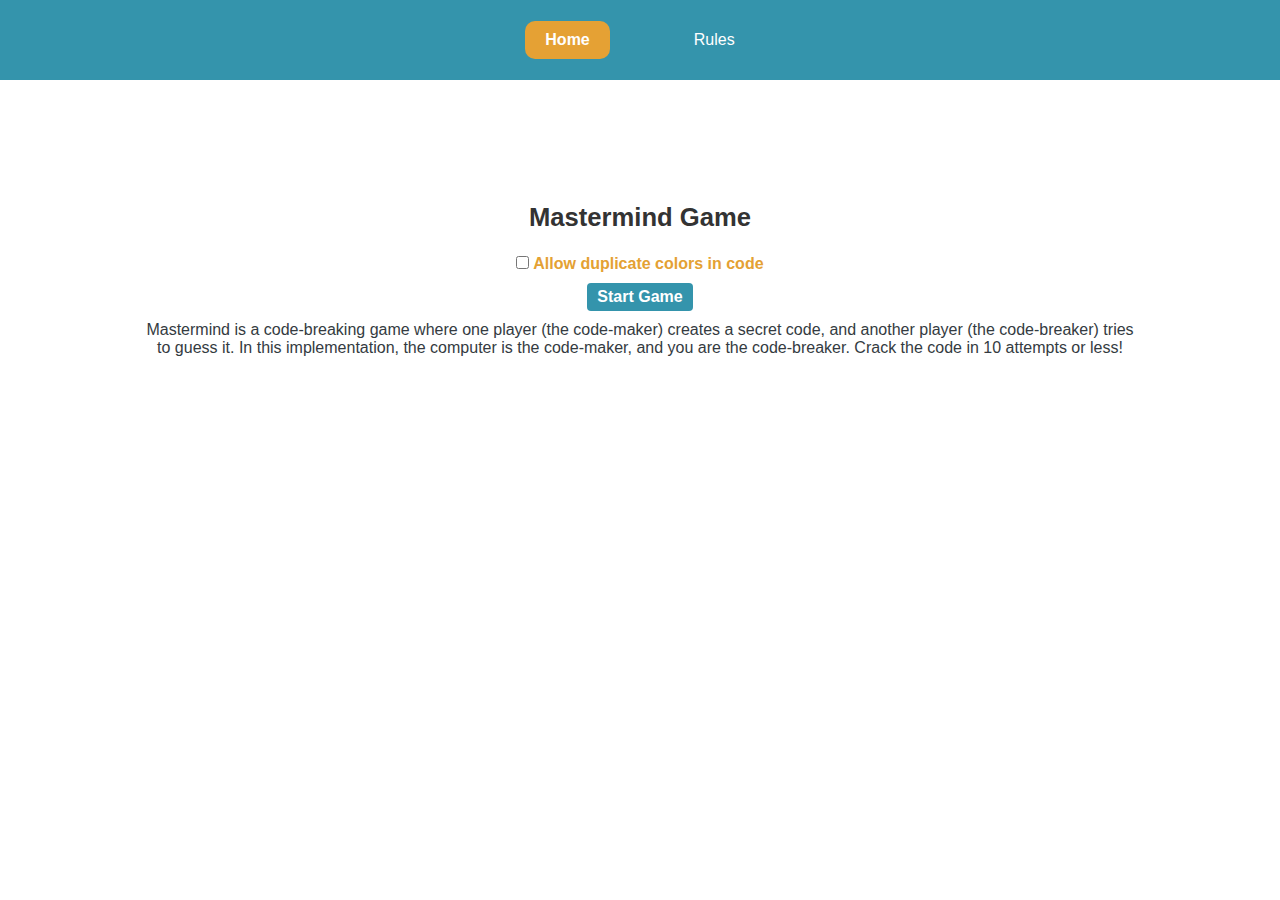
<file: index.html>
<!DOCTYPE html>
<html lang="en">
  <head>
    <meta charset="UTF-8" />
    <meta name="viewport" content="width=device-width, initial-scale=1.0" />
    <link rel="stylesheet" href="styles.css" />
    <link rel="stylesheet" href="./game.css" />
    <title>MasterMind Game</title>
  </head>
  <body>
    <header>
      <nav>
        <a
          href="./index.html"
          style="background-color: hsl(37, 77%, 55%); font-weight: 800"
          >Home</a
        >
        <a href="./rules.html">Rules</a>
      </nav>
    </header>
    <main>
      <div class="main-container">
        <h1>Mastermind Game</h1>
        <div id="options">
          <label>
            <input type="checkbox" id="allow-duplicates" />
            Allow duplicate colors in code
          </label>
        </div>
        <button class="startBtn" id="start-game">Start Game</button>
        <p>
          Mastermind is a code-breaking game where one player (the code-maker)
          creates a secret code, and another player (the code-breaker) tries to
          guess it. In this implementation, the computer is the code-maker, and
          you are the code-breaker. Crack the code in 10 attempts or less!
        </p>
      </div>
    </main>

    <script>
      document.getElementById("start-game").addEventListener("click", () => {
        const allowDuplicates =
          document.getElementById("allow-duplicates").checked;
        window.location.href = `./game.html?duplicates=${allowDuplicates}`;
      });
    </script>
  </body>
</html>
</file>
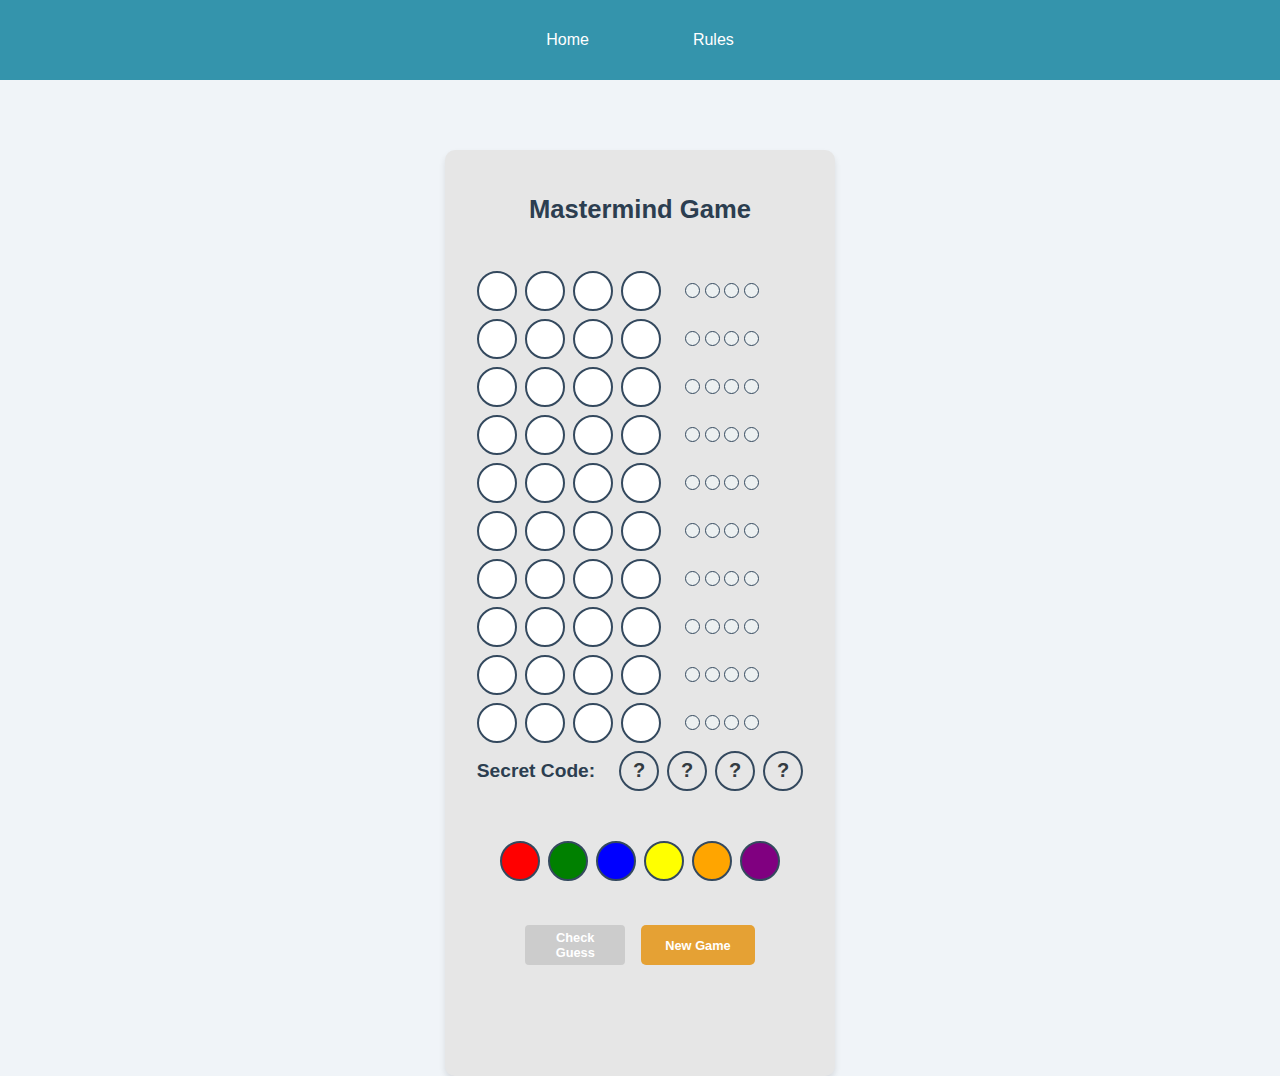
<file: game.html>
<!DOCTYPE html>
<html lang="en">
  <head>
    <meta charset="UTF-8" />
    <meta name="viewport" content="width=device-width, initial-scale=1.0" />
    <link rel="stylesheet" href="./game.css" />
    <link rel="stylesheet" href="./styles.css" />
    <title>Mastermind Game</title>
    <style>
      body {
        font-family: "Arial", sans-serif;
        margin: 0;
        padding: 0;
        background-color: #f0f4f8;
        display: flex;
        flex-direction: column;
        min-height: 100vh;
      }

      .container {
        max-width: 800px;
        margin: 2rem auto;
        padding: 2rem;
        background-color: hsl(0, 0%, 90%);
        border-radius: 10px;
        box-shadow: 0 4px 6px rgba(0, 0, 0, 0.1);
        text-align: center;
      }
      h1 {
        color: #2c3e50;
        margin-bottom: 1.5rem;
      }
      #board {
        display: flex;
        flex-direction: column;
        gap: 0.5rem;
        margin-bottom: 1.5rem;
      }
      .row {
        display: flex;
        align-items: center;
        gap: 0.5rem;
      }
      .peg {
        width: 40px;
        height: 40px;
        border-radius: 50%;
        border: 2px solid #34495e;
        background-color: white;
        cursor: pointer;
        transition: transform 0.2s;
      }
      .peg:hover {
        transform: scale(1.1);
      }
      .code-peg {
        width: 40px;
        height: 40px;
        border-radius: 50%;
        border: 2px solid #34495e;
        display: flex;
        align-items: center;
        justify-content: center;
        font-size: 20px;
        font-weight: bold;
      }
      .code-display {
        justify-content: flex-start;
        align-items: center;
        gap: 0.5rem;
      }
      .code-label {
        font-size: 1.2rem;
        font-weight: bold;
        color: #2c3e50;
        margin-right: 1rem;
      }
      .feedback {
        display: flex;
        gap: 0.3rem;
        margin-left: 1rem;
      }
      .feedback-peg {
        width: 15px;
        height: 15px;
        border-radius: 50%;
        border: 1px solid #34495e;
        background-color: #ecf0f1;
      }
      #color-choices {
        display: flex;
        justify-content: center;
        gap: 0.5rem;
        margin-bottom: 1.5rem;
      }
      .color-choice {
        width: 40px;
        height: 40px;
        border-radius: 50%;
        border: 2px solid #34495e;
        cursor: pointer;
        transition: transform 0.2s, border-color 0.2s;
      }
      .color-choice:hover {
        transform: scale(1.1);
      }
      .color-choice.selected {
        border-color: #e74c3c;
        transform: scale(1.1);
      }
      button {
        padding: 0.75rem 1.5rem;
        background-color: hsl(37, 77%, 55%);
        color: white;
        border: none;
        border-radius: 5px;
        font-weight: bold;
        cursor: pointer;
        transition: background-color 0.3s;
        margin: 0.5rem;
      }
      button:hover {
        background-color: hsl(37, 77%, 45%);
      }
      button:disabled {
        background-color: #bdc3c7;
        cursor: not-allowed;
      }
      #message {
        margin-top: 1rem;
        font-size: 1.2rem;
        color: #2c3e50;
        min-height: 1.5em;
      }
      .modal {
        display: none;
        position: fixed;
        top: 0;
        left: 0;
        width: 100%;
        height: 100%;
        background-color: rgba(0, 0, 0, 0.5);
        justify-content: center;
        align-items: center;
        z-index: 1000;
      }
      .modal-content {
        background-color: white;
        padding: 2rem;
        border-radius: 10px;
        text-align: center;
        box-shadow: 0 4px 6px rgba(0, 0, 0, 0.1);
        max-width: 400px;
        width: 90%;
      }
      .modal-content p {
        margin-bottom: 1.5rem;
        color: #2c3e50;
        font-size: 1.1rem;
      }
      .modal-buttons {
        display: flex;
        justify-content: center;
        gap: 1rem;
      }
    </style>
  </head>
  <body>
    <header>
      <nav>
        <a href="./index.html">Home</a>
        <a href="./rules.html">Rules</a>
      </nav>
    </header>
    <main>
      <div class="container">
        <h1>Mastermind Game</h1>
        <div id="board">
          <div class="row code-display">
            <span class="code-label">Secret Code:</span>
          </div>
        </div>
        <div id="color-choices">
          <div
            class="color-choice"
            style="background-color: red"
            data-color="red"
          ></div>
          <div
            class="color-choice"
            style="background-color: green"
            data-color="green"
          ></div>
          <div
            class="color-choice"
            style="background-color: blue"
            data-color="blue"
          ></div>
          <div
            class="color-choice"
            style="background-color: yellow"
            data-color="yellow"
          ></div>
          <div
            class="color-choice"
            style="background-color: orange"
            data-color="orange"
          ></div>
          <div
            class="color-choice"
            style="background-color: purple"
            data-color="purple"
          ></div>
        </div>
        <div style="display: flex">
          <button id="check-guess" disabled>Check Guess</button>
          <button id="new-game">New Game</button>
        </div>
        <div id="message"></div>
      </div>
      <div id="duplicates-modal" class="modal">
        <div class="modal-content">
          <p>Do you want to allow duplicate colors in the secret code?</p>
          <div class="modal-buttons">
            <button id="modal-yes">Yes</button>
            <button id="modal-no">No</button>
          </div>
        </div>
      </div>
    </main>

    <script src="index.js"></script>
  </body>
</html>
</file>
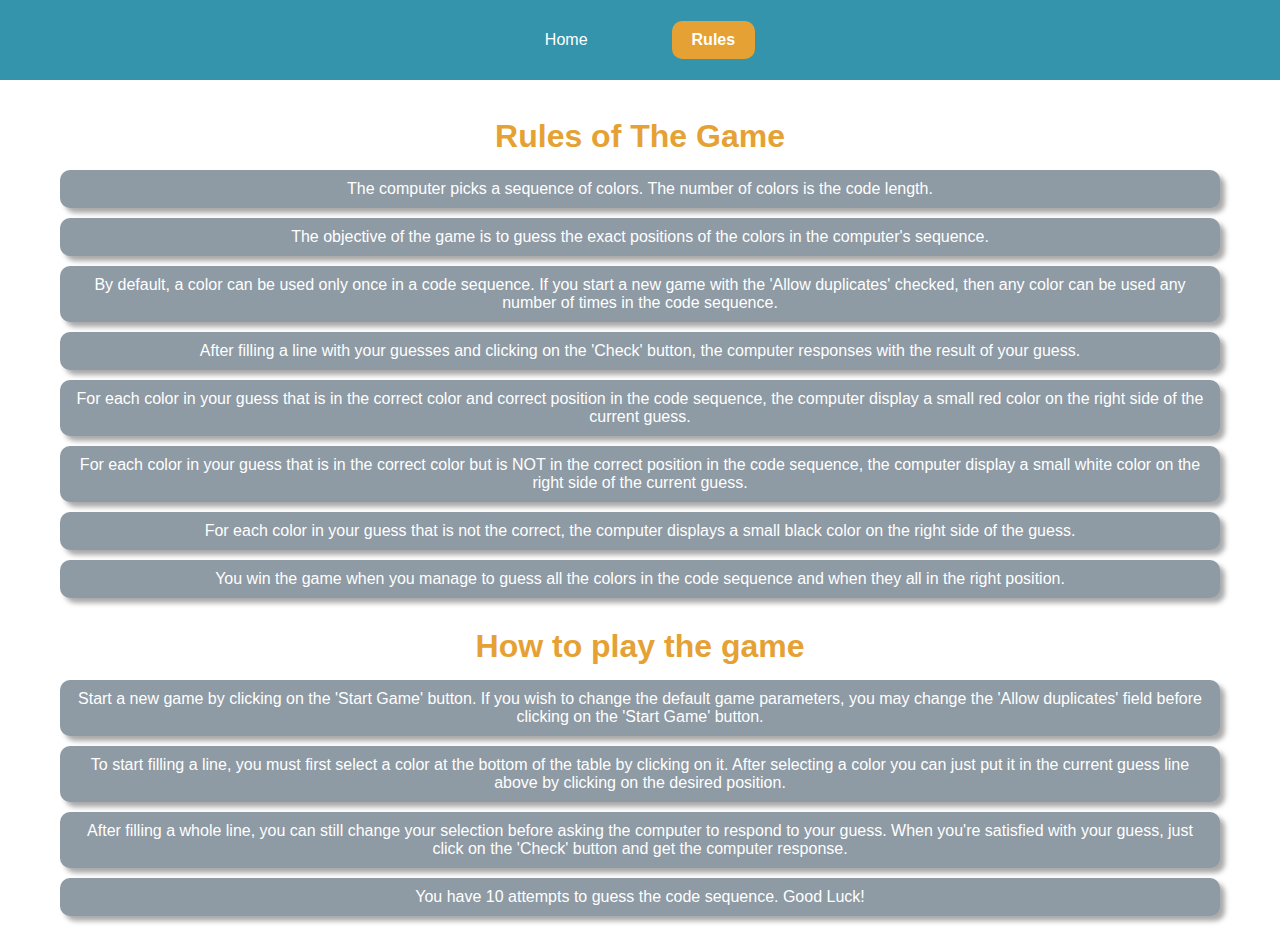
<file: rules.html>
<!DOCTYPE html>
<html lang="en">
  <head>
    <meta charset="UTF-8" />
    <meta name="viewport" content="width=device-width, initial-scale=1.0" />
    <link rel="stylesheet" href="styles.css" />
    <title>MasterMind Game</title>
  </head>
  <body>
    <header>
      <nav>
        <a href="./index.html">Home</a>
        <a
          href="./rules.html"
          style="background-color: hsl(37, 77%, 55%); font-weight: 800"
          >Rules</a
        >
      </nav>
    </header>
    <main>
      <div class="rules-container">
        <h1>Rules of The Game</h1>
        <ul>
          <li>
            The computer picks a sequence of colors. The number of colors is the
            code length.
          </li>

          <li>
            The objective of the game is to guess the exact positions of the
            colors in the computer's sequence.
          </li>

          <li>
            By default, a color can be used only once in a code sequence. If you
            start a new game with the 'Allow duplicates' checked, then any color
            can be used any number of times in the code sequence.
          </li>

          <li>
            After filling a line with your guesses and clicking on the 'Check'
            button, the computer responses with the result of your guess.
          </li>
          <li>
            For each color in your guess that is in the correct color and
            correct position in the code sequence, the computer display a small
            red color on the right side of the current guess.
          </li>
          <li>
            For each color in your guess that is in the correct color but is NOT
            in the correct position in the code sequence, the computer display a
            small white color on the right side of the current guess.
          </li>
          <li>
            For each color in your guess that is not the correct, the computer
            displays a small black color on the right side of the guess.
          </li>
          <li>
            You win the game when you manage to guess all the colors in the code
            sequence and when they all in the right position.
          </li>
        </ul>
      </div>
      <div class="rules-container" style="margin-top: 20px">
        <h1>How to play the game</h1>
        <ul>
          <li>
            Start a new game by clicking on the 'Start Game' button. If you wish
            to change the default game parameters, you may change the 'Allow
            duplicates' field before clicking on the 'Start Game' button.
          </li>

          <li>
            To start filling a line, you must first select a color at the bottom
            of the table by clicking on it. After selecting a color you can just
            put it in the current guess line above by clicking on the desired
            position.
          </li>

          <li>
            After filling a whole line, you can still change your selection
            before asking the computer to respond to your guess. When you're
            satisfied with your guess, just click on the 'Check' button and get
            the computer response.
          </li>

          <li>You have 10 attempts to guess the code sequence. Good Luck!</li>
        </ul>
      </div>
    </main>
  </body>
</html>
</file>
<file: styles.css>
* {
  font-family: "Lucida Sans", "Lucida Sans Regular", "Lucida Grande",
    "Lucida Sans Unicode", Geneva, Verdana, sans-serif;
  margin: 0;
  padding: 0;
  box-sizing: border-box;
  color: rgb(52, 59, 65);
  background-color: unset;
}
header {
  background-color: rgb(52, 148, 172);
  padding: auto;
  height: clamp(5rem, 8vh, 10rem);
  display: flex;
  align-items: center;
  justify-content: center;
  /* box-shadow: 0px 5px 5xp rgb(52, 148, 172); */
}
nav {
  display: flex;
  justify-content: center;
  gap: 5vw;
  background-color: unset;
  align-items: center;
}
nav a {
  text-decoration: none;
  color: white;
  font-size: medium;
  background-color: unset;
  font-weight: 500;
  border-radius: 10px;
  padding: 10px 20px;
  cursor: pointer;
}
nav a:hover {
  background-color: hsl(37, 77%, 55%);
}

nav a:active {
  background-color: hsl(37, 77%, 65%);
}

main {
  align-items: center;
  height: 80dvh;
  gap: 1rem;
  margin: 0 auto;
  width: auto;
  padding: 3vw;
  text-align: center;
}
.main-heading {
  font-size: 10vw;
}
.startBtn {
  padding: 10px 20px;
  border-radius: 10px;
  background-color: hsl(37, 77%, 55%);
  border: none;
  cursor: pointer;
  max-width: fit-content;
  align-self: center;
  color: white;
  font-size: larger;
  font-weight: 600;
  text-decoration: none;
}
.startBtn:hover {
  background-color: hsl(37, 77%, 55%);
}

.startBtn:active {
  background-color: hsl(37, 77%, 65%);
}
.main-container {
  background-color: white;
  border-radius: 10px;
  padding-inline: 8vw;
  padding-block: 8vh;
  display: flex;
  flex-direction: column;
  gap: 10px;
  max-width: 1200px;
  margin: 0 auto;
}
main div p {
  background-color: white;
}

.rules-container {
  display: flex;
  flex-direction: column;
  max-width: 1200px;
  margin: 0 auto;
  padding-inline: min(20px, 30px);
}

.rules-container h1 {
  margin-bottom: 15px;
  color: hsl(37, 77%, 55%);
}
.rules-container ul {
  list-style: upper-roman;
}
.rules-container ul li {
  margin-bottom: 10px;
  background-color: hsl(208, 11%, 60%);
  color: white;
  padding: 10px;
  border-radius: 10px;
  box-shadow: 5px 5px 5px #00000056;
  /* font-size: large; */
}
</file>
<file: game.css>
.container {
  /* display: grid;
  grid-template-columns: 1fr; */
  display: flex;
  flex-direction: column;
  align-items: center;
  gap: 1vw;
  max-width: 50vw;
  padding: 1vw;
  border-radius: 0.5vw;
  box-shadow: 0 0 0.5vw rgba(0, 0, 0, 0.1);
}
h1 {
  font-size: 2vw;
  color: #333;
  text-align: center;
  margin: 1vw 0;
}

#options {
  display: flex;
  flex-direction: column;
  justify-content: center;
  align-items: center;
  gap: 1vw;
  font-size: 1vw;
  color: #333;
}
#options label {
  font-size: 16px;
  font-weight: 600;
  color: #e4a133;
}

#options label {
  accent-color: #e4a133;
}

#board {
  display: grid;
  justify-content: center;
  margin-block: 10px;
  gap: 0.5vw;
}

.row {
  display: flex;
  align-items: center;
  gap: 0.5vw;
}

.peg {
  width: 2.5vw;
  height: 2.5vw;
  border-radius: 50%;
  border: 0.1vw solid #333;
  background-color: white;
  cursor: pointer;
}

.feedback {
  display: flex;
  gap: 0.25vw;
}

.feedback-peg {
  width: 1vw;
  height: 1vw;
  border-radius: 50%;
  border: 0.05vw solid #333;
  background-color: transparent;
}

#color-choices {
  display: grid;
  grid-template-columns: repeat(6, 2.5vw);
  gap: 0.5vw;
  justify-content: space-evenly;
  margin: 1vw 0;
}

.color-choice {
  width: 2.5vw;
  height: 2.5vw;
  border-radius: 50%;
  border: 0.1vw solid #333;
  cursor: pointer;
}

.color-choice.selected {
  border: 0.2vw solid black;
}

button {
  padding: 0.5vw 1vw;
  font-size: 1vw;
  border: none;
  border-radius: 0.25vw;
  cursor: pointer;
}
#start-game {
  background-color: #3494ac;
  font-size: medium;
  font-weight: 600;
  padding: 5px 10px;
  border-radius: 4px;
  border: none;
  color: white;
}
#start-game:hover {
  background-color: hsl(192, 54%, 54%);
}
#start-game:active {
  background-color: hsl(192, 54%, 64%);
}
#check-guess {
  background-color: #343b41;
  color: white;
  padding: 5px 10px;
  border-radius: 4px;
  max-width: 100px;
}
#check-guess:hover {
  background-color: hsl(208, 11%, 33%);
}
#check-guess:active {
  background-color: hsl(208, 11%, 43%);
}
#check-guess:disabled {
  background-color: #ccc;
  cursor: not-allowed;
}

#restart {
  background-color: #e4a133;
  color: white;
  display: none;
}
#restart :hover {
  background-color: hsl(37, 77%, 65%);
}
#restart :active {
  background-color: hsl(37, 77%, 75%);
}

#message {
  font-size: 1.2vw;
  color: #333;
  text-align: center;
  margin: 1vw 0;
}

/* Responsive adjustments */
@media (max-width: 768px) {
  .container {
    max-width: 90vw;
  }
  h1 {
    font-size: 4vw;
  }
  #options,
  #message,
  button {
    font-size: 2vw;
  }
  .peg {
    width: 5vw;
    height: 5vw;
  }
  .color-choice {
    width: 3vw;
    height: 3vw;
  }
  #color-choices {
    gap: 1.5vw;
  }
  .feedback-peg {
    width: 2vw;
    height: 2vw;
  }
}
</file>
